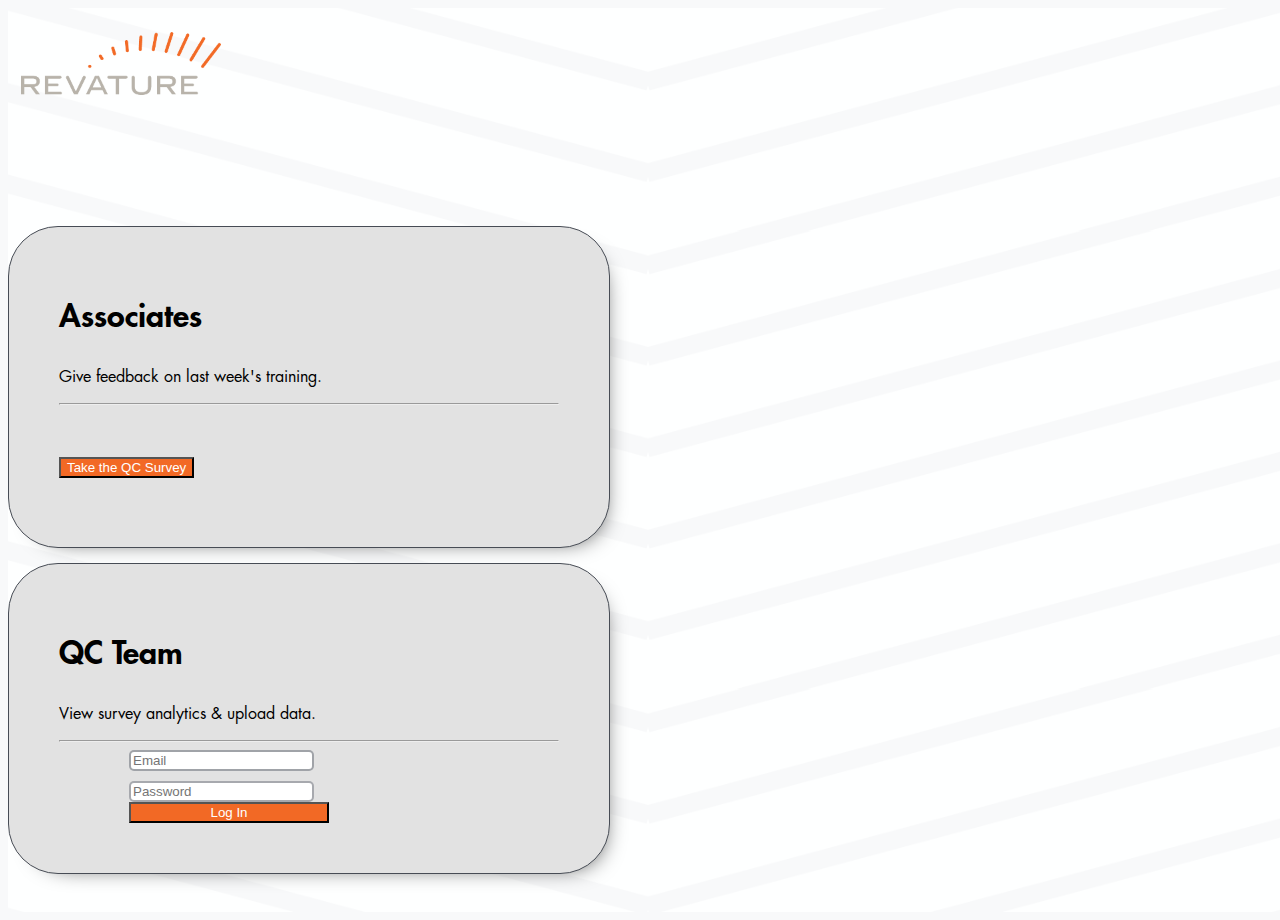
<file: src/main/resources/static/index.html>
<!DOCTYPE html>
<html lang="en">

<head>
    <meta charset="UTF-8">
    <meta http-equiv="X-UA-Compatible" content="IE=edge">
    <meta name="viewport" content="width=device-width, initial-scale=1.0">
    <title>Revature | QC Survey App</title>

    <!-- Bootstrap CDN -->
    <link href="https://cdn.jsdelivr.net/npm/bootstrap@5.0.0-beta1/dist/css/bootstrap.min.css" rel="stylesheet"
        integrity="sha384-giJF6kkoqNQ00vy+HMDP7azOuL0xtbfIcaT9wjKHr8RbDVddVHyTfAAsrekwKmP1" crossorigin="anonymous">

    <!-- Bootstrap JS -->
    <script src="https://cdn.jsdelivr.net/npm/bootstrap@5.0.0-beta1/dist/js/bootstrap.bundle.min.js"
        integrity="sha384-ygbV9kiqUc6oa4msXn9868pTtWMgiQaeYH7/t7LECLbyPA2x65Kgf80OJFdroafW"
        crossorigin="anonymous"></script>

    <!-- Custom Styling -->
    <link href="style.css" rel="stylesheet">

    <link rel="icon" type="image/png" href="img/revatureprofavicon.png">
</head>

<body class="body-bg">

    <!-- Navigation -->
    <nav class="navbar navbar-expand-md navbar-light bg-dark sticky-top py-0">
        <div class="container-fluid">
            <a class="navbar-brand"> <img src="img/rev-logo-alt.png" width="200px"></a>
        </div>
    </nav>

    <div class="d-flex h-90 align-items-center" style="margin-top:8%;">
        <div class="container">
            <div class="row text-center justify-content-center">

                <!-- Associates Panel/Survey Link -->
                <div class="col-md-8 col-xl-6 col-sm-12 col-xs-12 bubble" style="width: 500px;">
                    <h1 class="display-4" style="padding-bottom:10px;">Associates</h1>
                    <p class="lead">Give feedback on last week's training.</p>
                    <hr class="my-4">
                    <br>
                    <button class="btn btn-lg btn-custom" id="surveyButton" onclick="window.location.href='survey.html'"
                        style="height:auto; margin-top:25px;">Take the QC Survey</button>
                    <br>
                    <br>
                </div>

                <!-- QC Panel/Login -->
                <div class="col-md-8 col-xl-6 offset-xl-1 col-sm-12 col-xs-12 bubble" style="width: 500px;">
                    <h1 class="display-4" style="padding-bottom:10px;">QC Team</h1>
                    <p class="lead">View survey analytics & upload data.</p>
                    <hr class="my-4">
                    <div class="text-center">
                        <form class="form" style="margin:auto; max-width: 360px;">
                            <input
                                style="margin-bottom:10px; border-radius:5px; border-color:#474c5583; border-style:solid;"
                                type="text" id="email" class="form-control" placeholder="Email" required>
                            <input type="password"
                                style="border-radius:5px; border-color:#474c557a; border-style:solid;" id="password"
                                class="form-control" placeholder="Password" required>
                            <br>
                            <button class="btn btn-lg btn-custom" id="loginButton" style="width: 200px; height:auto;"
                                onclick="login()" type="button">Log In</button>
                        </form>
                    </div>


                </div>

            </div>
        </div>
    </div><br><br>


</body>

<script>
    function login() {

        let inputEmail = document.getElementById('email').value;
        let inputPassword = document.getElementById('password').value;
        console.log(JSON.stringify(inputPassword));

        let inputUser = {
            id: 0,
            email: inputEmail,
            password: inputPassword
        }

        var date = new Date();

        // document.cookie = "username=" + email;
        // document.cookie = "admin=true";
        // document.cookie = "SameSite=lax";


        // window.location.href = "analysis.html";

        let xhttp = new XMLHttpRequest();

        xhttp.onreadystatechange = function () {
            console.log(this.status);
            if (this.readyState == 4 && this.status == 200) {
                console.log(this.responseText);
                if(this.responseText != ""){
                    let user = JSON.parse(this.responseText);
                    document.cookie = "username=" + user.email + "; path=/; expires=" + (date.getTime() + 86400000) + "; SameSite=lax";
                    document.cookie = "admin=" + user.admin;
                    window.location.assign("analysis.html");
                }else{
                    window.location.reload;
                }

                // } else {
                //     window.alert("An account with that information could not be found.\nPlease try again or contact an administrator for access.");
            }
            // if(this.readyState == 4){
            //     console.log("4");
            //     console.log(this.status);
            // }
            // if (this.readyState == 3) {
            //     console.log("3");
            // }
            // if (this.readyState == 2) {
            //     console.log("2");
            // }
            // if (this.readyState == 1) {
            //     console.log("1");
            // }
        }

        let inputUserJSON = JSON.stringify(inputUser);
        console.log(inputUserJSON);

        xhttp.open("POST", "http://ec2-54-173-212-237.compute-1.amazonaws.com:8080/AutoSurvey/getUserByEmail", true);
        xhttp.setRequestHeader('Content-Type', 'application/json')
        // xhttp.setRequestHeader("Accept", "*/*");
        // xhttp.setRequestHeader("Access-Control-Allow-Origin", `${window.location.origin}`);
        xhttp.send(inputUserJSON);
        // xhttp.send(inputUserJSON);
    }

</script>

</html>
</file>
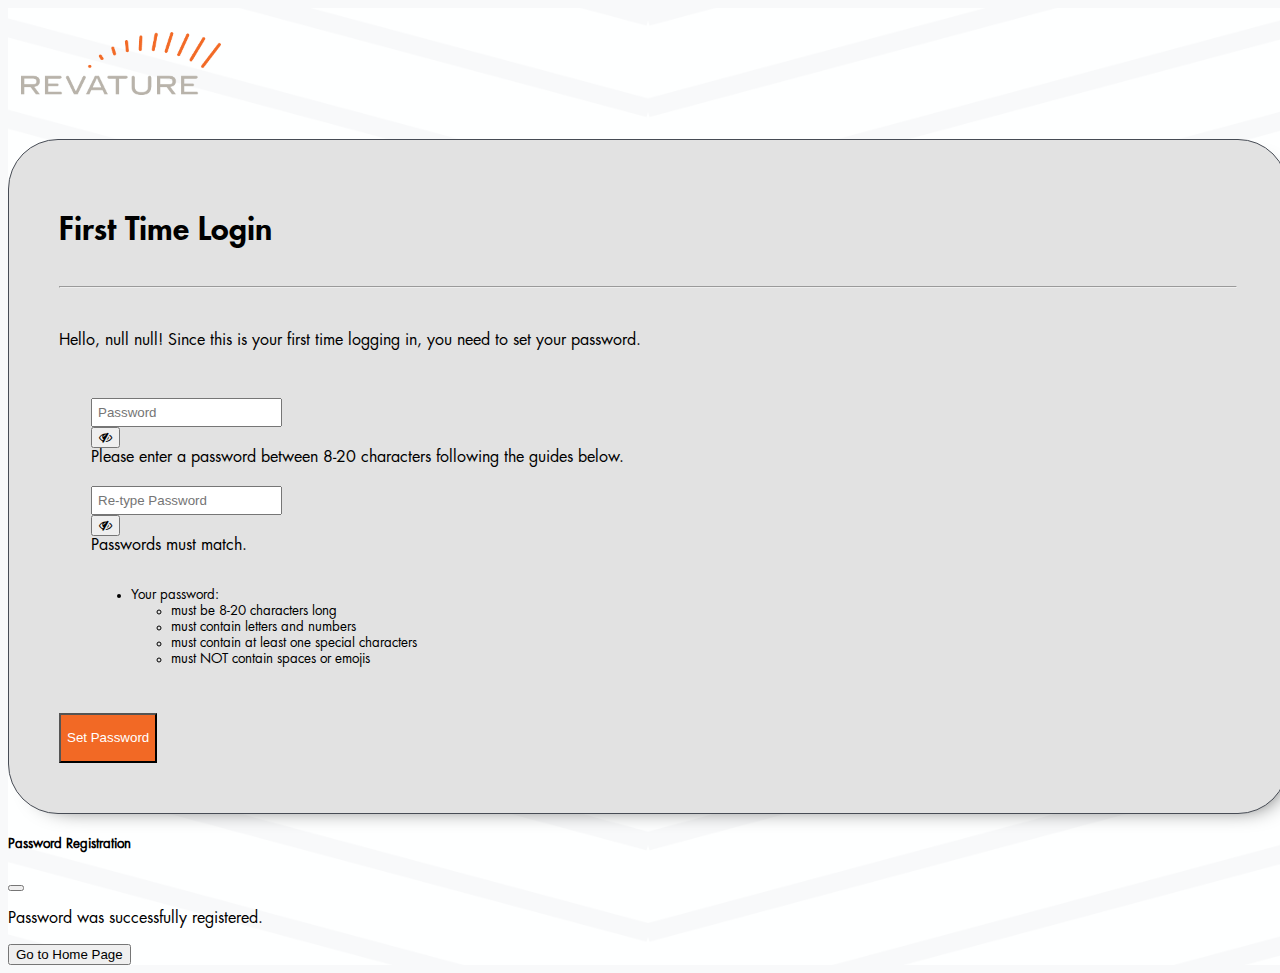
<file: src/main/resources/static/firstLogIn.html>
<!DOCTYPE html>
<html lang="en">

<head>
    <meta charset="UTF-8">
    <meta http-equiv="X-UA-Compatible" content="IE=edge">
    <meta name="viewport" content="width=device-width, initial-scale=1.0">
    <title>Revature | QC Survey App</title>

    <!-- Bootstrap CDN -->
    <link href="https://cdn.jsdelivr.net/npm/bootstrap@5.0.0-beta1/dist/css/bootstrap.min.css" rel="stylesheet"
        integrity="sha384-giJF6kkoqNQ00vy+HMDP7azOuL0xtbfIcaT9wjKHr8RbDVddVHyTfAAsrekwKmP1" crossorigin="anonymous">

    <!-- Bootstrap JS -->
    <script src="https://cdn.jsdelivr.net/npm/bootstrap@5.0.0-beta1/dist/js/bootstrap.bundle.min.js"
        integrity="sha384-ygbV9kiqUc6oa4msXn9868pTtWMgiQaeYH7/t7LECLbyPA2x65Kgf80OJFdroafW"
        crossorigin="anonymous"></script>

    <!-- Font Awesome CDN -->
    <link rel="stylesheet" href="https://stackpath.bootstrapcdn.com/font-awesome/4.7.0/css/font-awesome.min.css"
        integrity="sha384-wvfXpqpZZVQGK6TAh5PVlGOfQNHSoD2xbE+QkPxCAFlNEevoEH3Sl0sibVcOQVnN" crossorigin="anonymous">
    <!-- Custom Styling -->
    <link href="style.css" rel="stylesheet">

    <link rel="icon" type="image/png" href="img/revatureprofavicon.png">
</head>

<body class="body-bg" onload="welcome()">

    <!-- Navigation -->
    <nav class="navbar navbar-expand-md navbar-light bg-dark sticky-top py-0">
        <div class="container-fluid">
            <a class="navbar-brand"> <img src="img/rev-logo-alt.png" width="200px"></a>
        </div>
    </nav>

    <!-- First Time Logging In - Set Password Notice -->
    <div class="container">
        <div class="container-fluid bubble">
            <div class="d-flex justify-content-center">
                <h1 style="margin-bottom: 10px;">First Time Login</h1>
            </div>
            <br>
            <hr><br>
            <div class="d-flex justify-content-center">
                <p id=welcomeMessage></p>
            </div>
            <div class="row justify-content-center padding">
                <div class="col-12 col-xs-12 col-sm-12 col-md-8 col-lg-4 col-xl-4 align-self-center padding">
                    <form class="needs-validation" novalidate>
                        <div class="input-group">
                            <input id="newPasswordInput" type="password" class="form-control pwd" style="padding:5px"
                                placeholder="Password" minlength="8" maxlength="20"
                                pattern="(?!.* )(?=.*\d)(?=.*[a-z])(?=.*[A-Z])(?=.*?[#?!@$%^&*-]).{8,20}" required>
                            <div class="input-group-btn">
                                <button class="btn btn-default" type="button" id="eye1">
                                    <i class="fa fa-eye-slash"></i>
                                </button>
                            </div>
                            <div class='invalid-feedback'>Please enter a password between 8-20 characters following the
                                guides below.</div>
                        </div>

                        <br />
                        <div class="input-group">
                            <input id="checkPasswordInput" type="password" class="form-control pwd" style="padding:5px"
                                placeholder="Re-type Password" area-described-by="passHelp" minlength="8" maxlength="20"
                                pattern="(?!.* )(?=.*\d)(?=.*[a-z])(?=.*[A-Z])(?=.*?[#?!@$%^&*-]).{8,20}"
                                data-toggle="password" required>
                            <div class="input-group-btn">
                                <button class="btn btn-default" type="button" id="eye2">
                                    <i class="fa fa-eye-slash"></i>
                                </button>
                            </div>
                            <div class='invalid-feedback'>Passwords must match.</div>
                        </div>

                        <br />
                        <small id="passHelp" class="form-text text-muted">
                            <ul>
                                <li>Your password:</li>
                                <ul>
                                    <li>must be 8-20 characters long</li>
                                    <li>must contain letters and numbers</li>
                                    <li>must contain at least one special characters</li>
                                    <li>must NOT contain spaces or emojis</li>

                                </ul>

                            </ul>
                        </small>

                    </form>
                </div>
            </div>
            <div class="row justify-content-center">
                <div class="col-12 col-xs-12 col-sm-12 col-md-8 col-lg-4 col-xl-4 align-self-center">
                    <button id="setPasswordButton" class="btn btn-custom form-control" type="submit"
                        data-bs-toggle="modal" data-bs-target="#passwordModal" onclick="inputValidate()">Set
                        Password</button>
                </div>
            </div>
        </div>
    </div>

    <!-- Modal for successful password registration -->

    <div class="modal fade" id="passwordModal" tabindex="-1" aria-labelledby="passwordModalLabel" aria-hidden="true">
        <div class="modal-dialog">
            <div class="modal-content">
                <div class="modal-header">
                    <h5 class="modal-title" id="passwordModalLabel">Password Registration</h5>
                    <button type="button" class="btn-close" data-bs-dismiss="modal" aria-label="Close"></button>
                </div>
                <div class="modal-body">
                    <p class="modal-body" id="passwordModalBody">Password was successfully registered.</p>
                </div>
                <div class="modal-footer justify-content-center">
                    <button type="button" class="btn btn-secondary" onclick="window.location.assign('index.html')"
                        aria-label="Go to Home Page">Go to Home Page</button>
                </div>
            </div>
        </div>
    </div>



</body>

<script>

    // Event listeners for toggling password

    let eye1 = document.getElementById("eye1");
    eye1.addEventListener("click", togglePasswordNew);

    let eye2 = document.getElementById("eye2");
    eye2.addEventListener("click", togglePasswordCheck)

    var queryString = window.location.search;
    var urlParams = new URLSearchParams(queryString);

    function togglePasswordNew() {
        // get input field
        let type = document.getElementById('newPasswordInput');
        // if the type of input is password, change to text and vice versa
        if (type.getAttribute('type') == 'password') {
            console.log("changing input type");
            type.setAttribute('type', 'text');
            eye1.children[0].classList.replace('fa-eye-slash', 'fa-eye')
        }
        else if (type.getAttribute('type') == 'text') {
            console.log("changing input type");
            type.setAttribute('type', 'password');
            eye1.children[0].classList.replace('fa-eye', 'fa-eye-slash');
        }
    }

    function togglePasswordCheck() {
        // get input field
        let type = document.getElementById('checkPasswordInput');
        // if the type of input is password, change to text and vice versa
        if (type.getAttribute('type') == 'password') {
            console.log("changing input type");
            type.setAttribute('type', 'text');
            eye2.children[0].classList.replace('fa-eye-slash', 'fa-eye');
        }
        else if (type.getAttribute('type') == 'text') {
            console.log("changing input type");
            type.setAttribute('type', 'password');
            eye2.children[0].classList.replace('fa-eye', 'fa-eye-slash');
        }
    }


    // Example starter JavaScript for disabling form submissions if there are invalid fields
    function inputValidate() {

        // Fetch all the forms we want to apply custom Bootstrap validation styles to
        var forms = document.querySelectorAll('.needs-validation')
        console.log(forms);

        // Loop over them and prevent submission if invalid
        Array.prototype.slice.call(forms).forEach(function (form) {
            console.log(form);
            if (!form.checkValidity()) {
                event.preventDefault();
                event.stopPropagation();
            }
            else if (form.checkValidity()) {
                setPassword();
            }
            form.classList.add('was-validated')
        }, false);
    }

    // Function to populate the welcome message
    function welcome() {
        let welcomeMessage = document.getElementById("welcomeMessage");
        welcomeMessage.innerHTML = "Hello, " + urlParams.get("firstName") + " " + urlParams.get("lastName") + "! Since this is your first time logging in, you need to set your password."
    }

    // Function to run when user presses 'Set Password' button

    function setPassword() {
        let user = {};
        let url = window.location.href;
        console.log("URL: " + url);
        let queryParams = new URLSearchParams((url.split("?")[1]));
        console.log("queryParams: " + queryParams);
        for (let query of queryParams) {
            console.log(query);
            user[query[0]] = query[1];
        }


        //collecting user inputs
        let password = document.getElementById('newPasswordInput').value;

        let passwordCheck = document.getElementById('checkPasswordInput').value;

        console.log(password + "\n" + passwordCheck);

        // check to make sure passwords match
        if (password == passwordCheck) {
            user.password = password;
            console.log(user);
            // create object of password (and email?) -  how will we know who the user is?

            console.log(JSON.stringify(user));

            // restful enpoint tbc
            let endpointURL = "http://ec2-54-173-212-237.compute-1.amazonaws.com:8080/AutoSurvey/users";
            // send AJAX call to pback end to create a new user 

            let xhttp = new XMLHttpRequest();

            xhttp.open("POST", endpointURL, true);

            xhttp.setRequestHeader('Content-Type', 'application/json');

            xhttp.send(JSON.stringify(user));

            xhttp.onreadystatechange = function () {
                if (this.readyState == 4 && this.status == 200) {
                    console.log(this.responseText);

                    // Alert that they've been registered

                    // Send them to the index/login page
                    // above two things happen in the modal
                }
            }
        }



    }



</script>

</html>
</file>
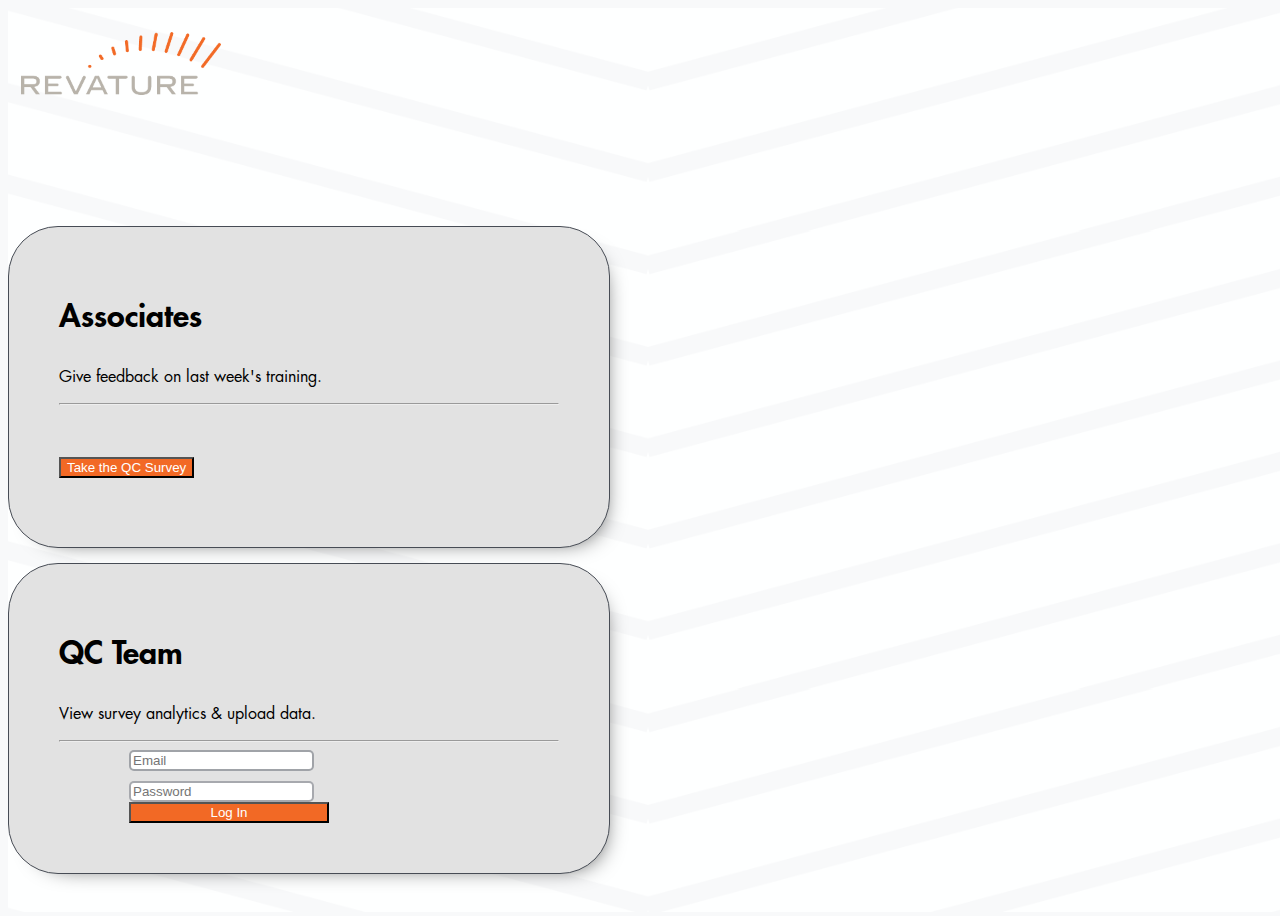
<file: src/main/resources/static/redirect.html>
<!DOCTYPE html>
<html lang="en">

<head>
    <meta charset="UTF-8">
    <meta http-equiv="X-UA-Compatible" content="IE=edge">
    <meta name="viewport" content="width=device-width, initial-scale=1.0">
    <title>Revature | QC App</title>

    <!-- Bootstrap CDN -->
    <link href="https://cdn.jsdelivr.net/npm/bootstrap@5.0.0-beta1/dist/css/bootstrap.min.css" rel="stylesheet"
        integrity="sha384-giJF6kkoqNQ00vy+HMDP7azOuL0xtbfIcaT9wjKHr8RbDVddVHyTfAAsrekwKmP1" crossorigin="anonymous">

    <!-- Bootstrap JS -->
    <script src="https://cdn.jsdelivr.net/npm/bootstrap@5.0.0-beta1/dist/js/bootstrap.bundle.min.js"
        integrity="sha384-ygbV9kiqUc6oa4msXn9868pTtWMgiQaeYH7/t7LECLbyPA2x65Kgf80OJFdroafW"
        crossorigin="anonymous"></script>

    <!-- Custom Styling -->
    <link href="style.css" rel="stylesheet">

    <link rel="icon" type="image/png" href="img/revatureprofavicon.png">
</head>

<body class="body-bg" onload="message()">
    <!-- Navigation -->
    <nav class="navbar navbar-expand-md navbar-light bg-dark sticky-top py-0">
        <div class="container-fluid">
            <a class="navbar-brand"> <img src="img/rev-logo-alt.png" width="200px"></a>
        </div>
    </nav>
</body>

<script>
    function message() {
        window.alert("You must be logged in to view that page! \nYou are being redirected.")
        window.location.href = "index.html"
    }
</script>

</html>
</file>
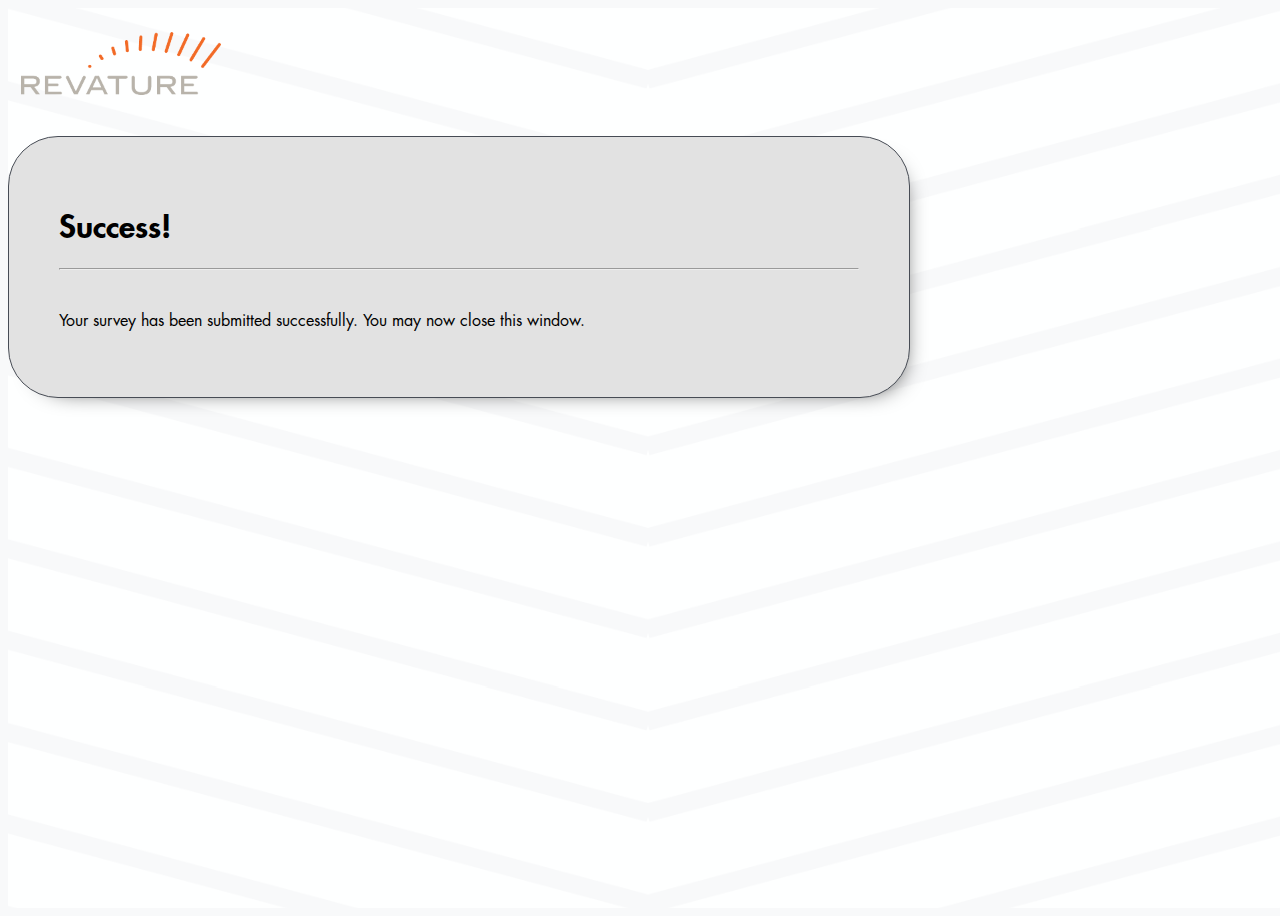
<file: src/main/resources/static/success.html>
<!DOCTYPE html>
<html lang="en">

<head>
    <meta charset="UTF-8">
    <meta http-equiv="X-UA-Compatible" content="IE=edge">
    <meta name="viewport" content="width=device-width, initial-scale=1.0">
    <title>Revature | QC Survey</title>

    <!-- Bootstrap CDN -->
    <link href="https://cdn.jsdelivr.net/npm/bootstrap@5.0.0-beta1/dist/css/bootstrap.min.css" rel="stylesheet"
        integrity="sha384-giJF6kkoqNQ00vy+HMDP7azOuL0xtbfIcaT9wjKHr8RbDVddVHyTfAAsrekwKmP1" crossorigin="anonymous">

    <!-- Bootstrap JS -->
    <script src="https://cdn.jsdelivr.net/npm/bootstrap@5.0.0-beta1/dist/js/bootstrap.bundle.min.js"
        integrity="sha384-ygbV9kiqUc6oa4msXn9868pTtWMgiQaeYH7/t7LECLbyPA2x65Kgf80OJFdroafW"
        crossorigin="anonymous"></script>

    <!-- Custom Styling -->
    <link href="style.css" rel="stylesheet">

    <link rel="icon" type="image/png" href="img/revatureprofavicon.png">

</head>

<body class="body-bg">

    <!-- Navigation -->
    <nav class="navbar navbar-expand-md navbar-dark bg-dark sticky-top py-0">
        <div class="container-fluid">
            <a class="navbar-brand"> <img src="img/rev-logo-alt.png" width="200px"></a>
        </div>
    </nav>

    <div class="container bubble" style="margin-top: 1%; width:800px;">
        <div class="d-flex justify-content-center">
            <h1>Success!</h1>
        </div>

        <hr><br>

        <div class="d-flex justify-content-center">
            <p style="margin-top: 15px;">Your survey has been submitted successfully. You may now close this window.</p>
        </div>
    </div>
</body>

</html>
</file>
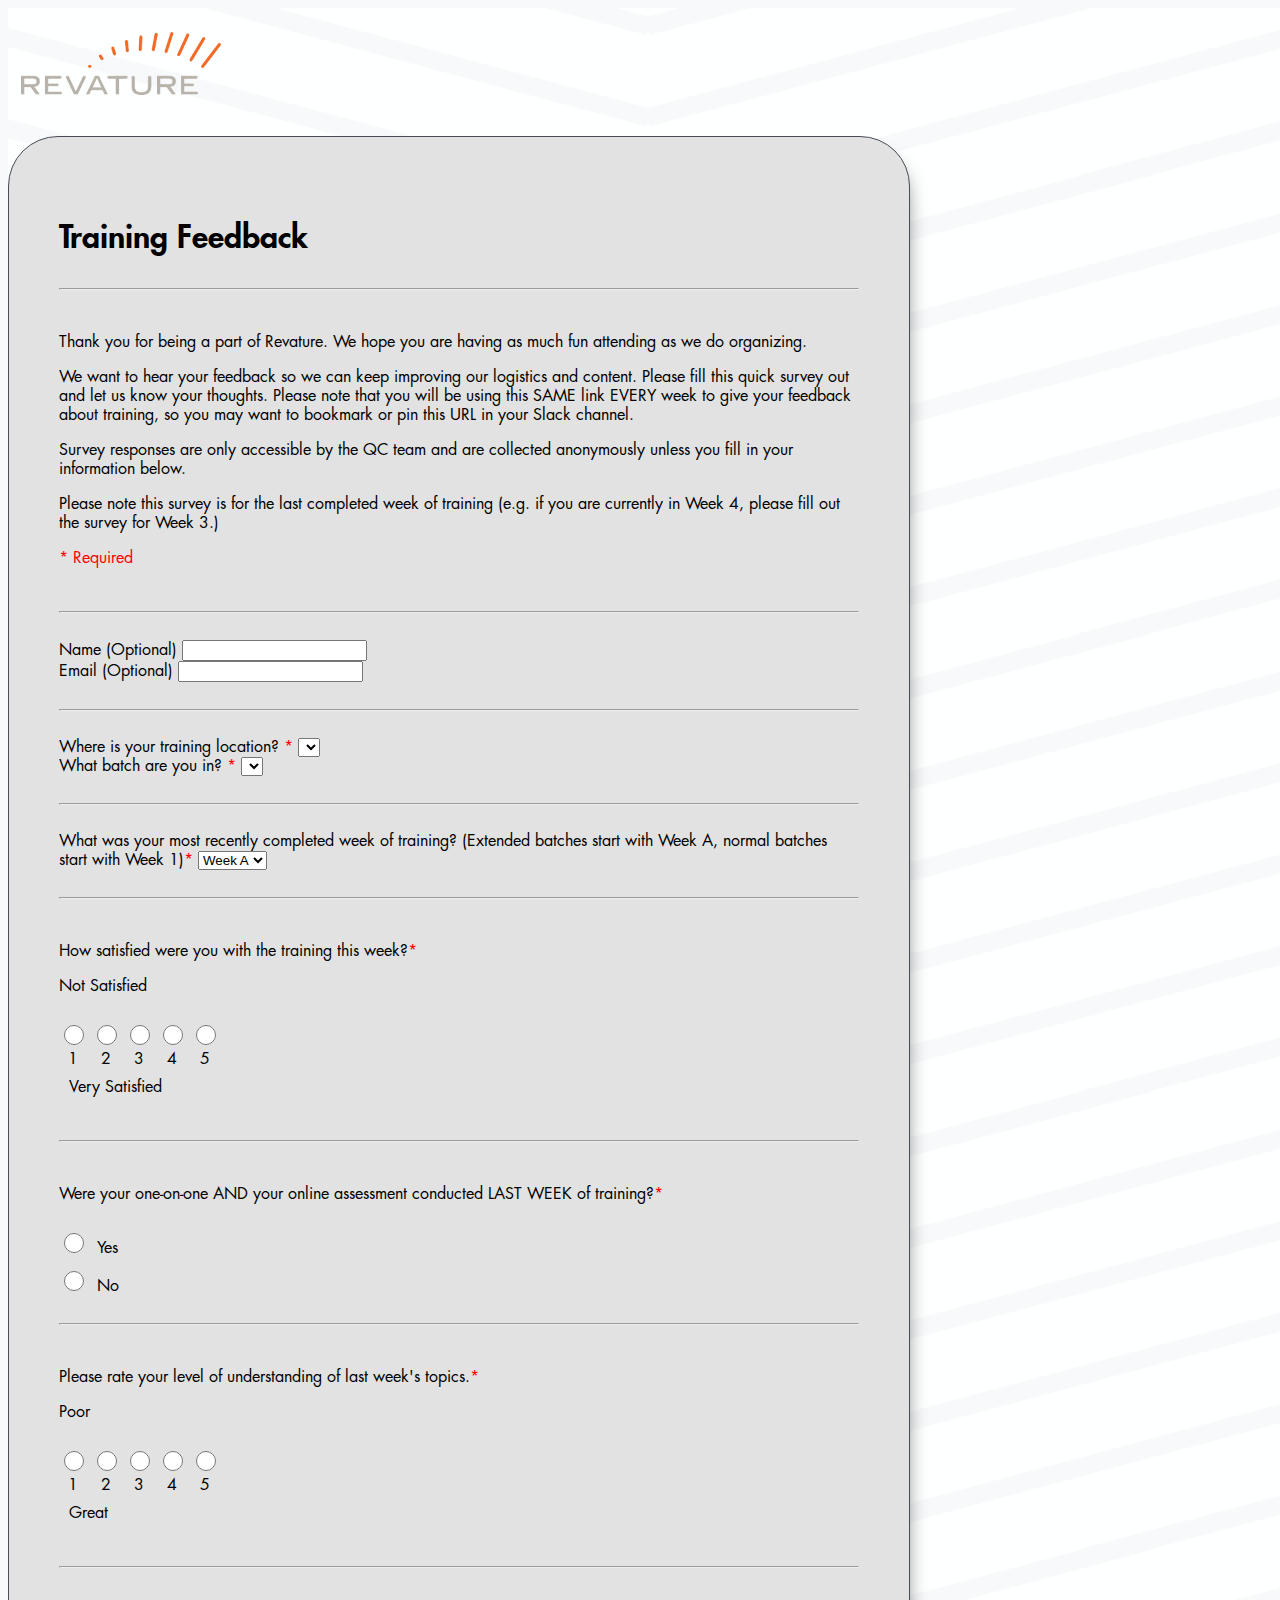
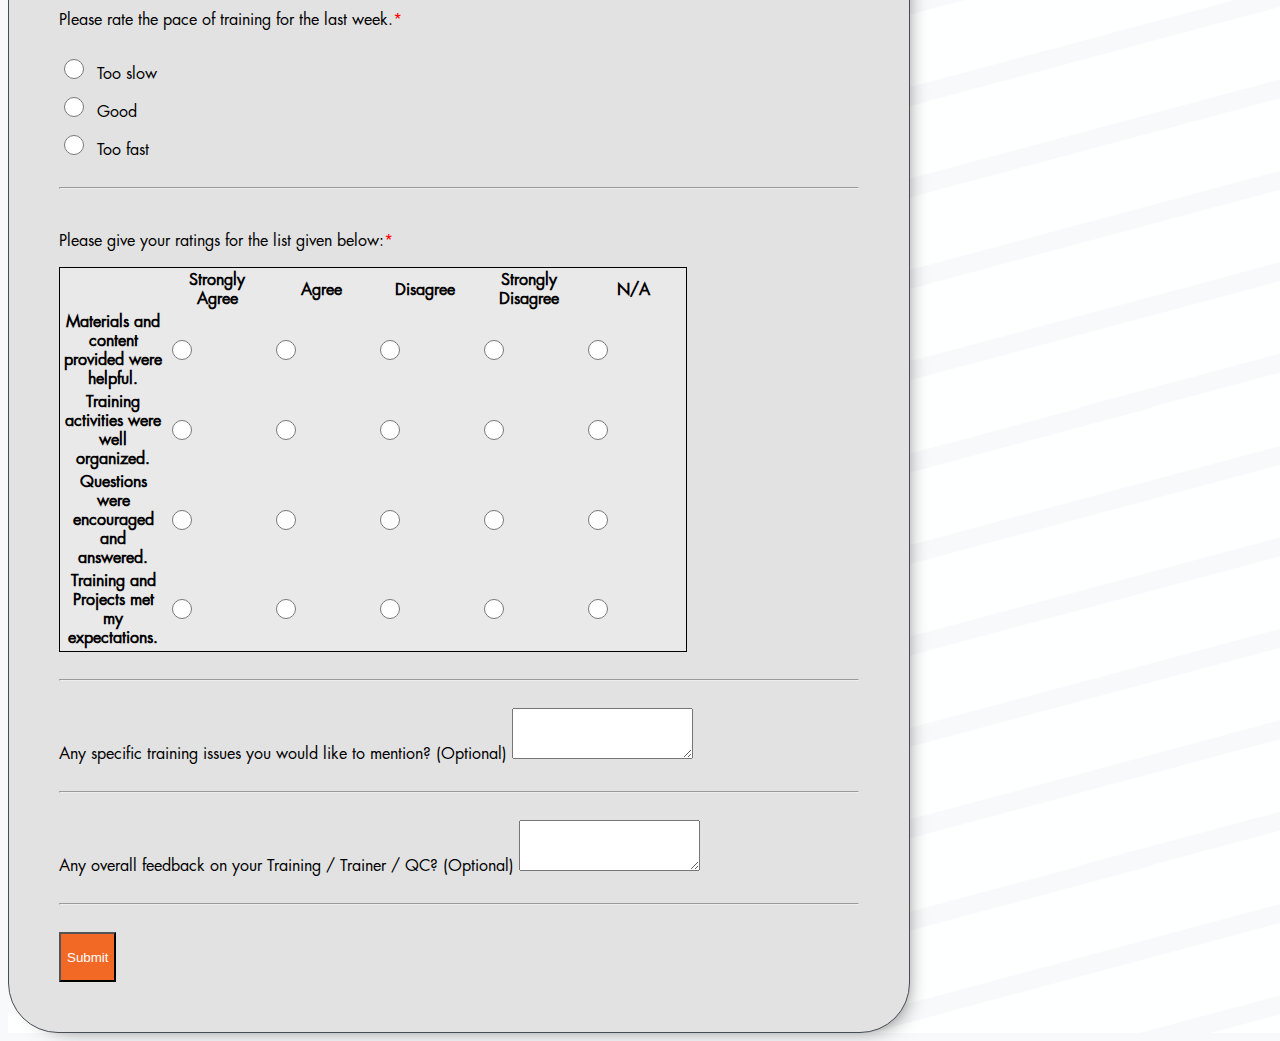
<file: src/main/resources/static/survey.html>
<!DOCTYPE html>
<html lang="en">

<head>
  <meta charset="UTF-8">
  <meta http-equiv="X-UA-Compatible" content="IE=edge">
  <meta name="viewport" content="width=device-width, initial-scale=1.0">
  <title>Revature | QC Survey</title>

  <!-- Bootstrap CDN -->
  <link href="https://cdn.jsdelivr.net/npm/bootstrap@5.0.0-beta1/dist/css/bootstrap.min.css" rel="stylesheet"
    integrity="sha384-giJF6kkoqNQ00vy+HMDP7azOuL0xtbfIcaT9wjKHr8RbDVddVHyTfAAsrekwKmP1" crossorigin="anonymous">

  <!-- Bootstrap JS -->
  <script src="https://cdn.jsdelivr.net/npm/bootstrap@5.0.0-beta1/dist/js/bootstrap.bundle.min.js"
    integrity="sha384-ygbV9kiqUc6oa4msXn9868pTtWMgiQaeYH7/t7LECLbyPA2x65Kgf80OJFdroafW"
    crossorigin="anonymous"></script>

  <link rel="icon" type="image/png" href="img/revatureprofavicon.png">

  <!-- Custom Styling -->
  <link href="style.css" rel="stylesheet">

  <style>
    .form-check {
      padding-top: 10px;
    }

    .satisfactionQuestionGroup {
      display: inline-block;
      text-align: center;
    }

    .satisfactionQuestionGroup label {
      display: block;
    }

    .understandingQuestionGroup {
      display: inline-block;
      text-align: center;
    }

    .understandingQuestionGroup label {
      display: block;
    }

    input[type='radio'] {
      border-color: black;
      border-radius: 1px;
      border-style: solid;
    }
  </style>


</head>

<body class="body-bg" onload="populateLocations(), populateBatches()">
  <!-- Navigation -->
  <nav class="navbar navbar-expand-md navbar-dark bg-dark sticky-top py-0">
    <div class="container-fluid">
      <a class="navbar-brand"> <img src="img/rev-logo-alt.png" width="200px"></a>
    </div>
  </nav>

  <div class="container bubble" style="margin-top: 1%; width:800px;">

    <div class="d-flex justify-content-center">
      <h1 class="display-4" style="padding-bottom:10px; padding-top: 10px;">Training Feedback</h1>
    </div>
    <hr>
    <div class="container">

      <br>
      <p>Thank you for being a part of Revature. We hope you are having as much fun attending as we do organizing.</p>
      <p>We want to hear your feedback so we can keep improving our logistics and content. Please fill this quick survey
        out and let us know your thoughts. Please note that you will be using this SAME link EVERY week to give your
        feedback about training, so you may want to bookmark or pin this URL in your Slack channel.</p>
      <p>Survey responses are only accessible by the QC team and are collected anonymously unless you fill in your
        information below.</p>
      <p>Please note this survey is for the last completed week of training (e.g. if you are currently in Week 4, please
        fill out the survey for Week 3.)</p>
      <p style="color:red;">* Required</p>
    </div>

    <br>
    <hr><br>

    <form>

      <div id="emailQuestion">
        <div class="mb-3">
          <label for="name" class="form-label">Name (Optional)</label>
          <input type="text" class="form-control" id="name" style="max-width: 400px;">
        </div>
      </div>

      <!-- <br> <hr> <br> -->

      <div id="emailQuestion">
        <div class="mb-3">
          <label for="email" class="form-label">Email (Optional)</label>
          <input type="text" class="form-control" id="email" style="max-width: 400px;">
        </div>
      </div>

      <br>
      <hr> <br>

      <div id="locationQuestion">
        <div class="mb-3">
          <label for="location" class="form-label">Where is your training location? <span
              style="color: red">*</span></label>
          <select class="form-control" id="location" style="max-width: 400px;" required></select>
        </div>
      </div>

      <!-- <br> <hr> <br> -->

      <div id="batchQuestion">
        <div class="mb-3">
          <label for="batch" class="form-label">What batch are you in? <span style="color: red">*</span></label>
          <select class="form-control" id="batch" style="max-width: 400px;" required></select>
        </div>
      </div>

      <br>
      <hr> <br>

      <div id="weekQuestion">
        <label for="week" class="form-label">What was your most recently completed week of training? (Extended batches
          start with Week A, normal batches start with Week 1)<span style="color:red">*</span></label>
        <select class="form-control" id="week" style="max-width: 400px;" required>
          <option value="A">Week A</option>
          <option value="B">Week B</option>
          <option value="1">Week 1</option>
          <option value="2">Week 2</option>
          <option value="3">Week 3</option>
          <option value="4">Week 4</option>
          <option value="5">Week 5</option>
          <option value="6">Week 6</option>
          <option value="7">Week 7</option>
          <option value="8">Week 8</option>
          <option value="9">Week 9</option>
        </select>
      </div>

      <br>
      <hr> <br>

      <p>How satisfied were you with the training this week?<span style="color:red">*</span></p>
      <div class="d-flex justify-content-center" id="satisfactionQuestion">
        <p style="margin-top: 6px; margin-right: 10px;">Not Satisfied</p>
        <div class="satisfactionQuestionGroup form-check form-check-inline">
          <input type="radio" name="satisfaction" id="sat1" value="1">
          <label for="sat1">1</label>
        </div>
        <div class="satisfactionQuestionGroup form-check form-check-inline">
          <input type="radio" name="satisfaction" id="sat2" value="2">
          <label for="sat2">2</label>
        </div>
        <div class="satisfactionQuestionGroup form-check form-check-inline">
          <input type="radio" name="satisfaction" id="sat3" value="3">
          <label for="sat3">3</label>
        </div>
        <div class="satisfactionQuestionGroup form-check form-check-inline">
          <input type="radio" name="satisfaction" id="sat4" value="4">
          <label for="sat4">4</label>
        </div>
        <div class="satisfactionQuestionGroup form-check form-check-inline">
          <input type="radio" name="satisfaction" id="sat5" value="5">
          <label for="sat5">5</label>
        </div>
        <p style="margin-top: 9px; margin-left: 10px;">Very Satisfied</p>
      </div>

      <br>
      <hr> <br>

      <p>Were your one-on-one AND your online assessment conducted LAST WEEK of training?<span
          style="color:red">*</span></p>
      <div id="one-on-one-last-week">
        <div class="form-check">
          <input type="radio" name="one-on-one" id="one-on-one-yes" value="Yes">
          <label class="form-check-label" for="one-on-one-yes" style="padding-left: 5px;"> Yes</label>
        </div>
        <div class="form-check">
          <input type="radio" name="one-on-one" id="one-on-one-no" value="No">
          <label class="form-check-label" for="one-on-one-no" style="padding-left: 5px;"> No</label>
        </div>
      </div>

      <br>
      <hr><br>

      <p>Please rate your level of understanding of last week's topics.<span style="color:red">*</span></p>
      <div class="d-flex justify-content-center" id="understandingQuestion">
        <p style="margin-top: 9px; margin-right: 10px;">Poor</p>
        <div class="understandingQuestionGroup form-check form-check-inline">
          <input type="radio" name="understanding" id="understanding1" value="1">
          <label for="understanding1">1</label>
        </div>
        <div class="understandingQuestionGroup form-check form-check-inline">
          <input type="radio" name="understanding" id="understanding2" value="2">
          <label for="understanding2">2</label>
        </div>
        <div class="understandingQuestionGroup form-check form-check-inline">
          <input type="radio" name="understanding" id="understanding3" value="3">
          <label for="understanding3">3</label>
        </div>
        <div class="understandingQuestionGroup form-check form-check-inline">
          <input type="radio" name="understanding" id="understanding4" value="4">
          <label for="understanding4">4</label>
        </div>
        <div class="understandingQuestionGroup form-check form-check-inline">
          <input type="radio" name="understanding" id="understanding5" value="5">
          <label for="understanding5">5</label>
        </div>
        <p style="margin-top: 9px; margin-left: 10px;">Great</p>
      </div>

      <br>
      <hr><br>

      <p>Please rate the pace of training for the last week.<span style="color:red">*</span></p>
      <div id="paceQuestion">
        <div class="form-check">
          <input type="radio" name="pace" id="paceTooSlow" value="Too slow">
          <label class="form-check-label" for="paceTooSlow" value="Too slow" style="padding-left: 5px;">Too slow</label>
        </div>
        <div class="form-check">
          <input type="radio" name="pace" id="paceGood" value="Good">
          <label class="form-check-label" for="paceGood" value="Good" style="padding-left: 5px;">Good</label>
        </div>
        <div class="form-check">
          <input type="radio" name="pace" id="paceTooFast" value="Too fast">
          <label class="form-check-label" for="paceTooFast" value="Too fast" style="padding-left: 5px;">Too fast</label>
        </div>
      </div>

      <br>
      <hr><br>

      <p>Please give your ratings for the list given below:<span style="color:red;">*</span></p>
      <table style="border-style: solid; border-color: black; border-width: 1px; background-color: rgb(233, 233, 233);"
        class="table align-middle text-center">
        <thead style="font-family: Futura-Std-Book;">
          <tr>
            <th scope="col" style="width: 100px;"></th>
            <th scope="col" style="width: 100px;">Strongly Agree</th>
            <th scope="col" style="width: 100px;">Agree</th>
            <th scope="col" style="width: 100px;">Disagree</th>
            <th scope="col" style="width: 100px;">Strongly Disagree</th>
            <th scope="col" style="width: 100px;">N/A</th>
          </tr>
        </thead>
        <tbody style="border-style: solid; border-color: black; border-radius:1px;">
          <tr>
            <th scope="row">Materials and content provided were helpful.</th>
            <td>
              <input type="radio" name="helpfulMaterials" id="helpfulMaterials1" value="Strongly agree">
            </td>
            <td>
              <input type="radio" name="helpfulMaterials" id="helpfulMaterials2" value="Agree">
            </td>
            <td>
              <input type="radio" name="helpfulMaterials" id="helpfulMaterials3" value="Disagree">
            </td>
            <td>
              <input type="radio" name="helpfulMaterials" id="helpfulMaterials4" value="Strongly Disagree">
            </td>
            <td>
              <input type="radio" name="helpfulMaterials" id="helpfulMaterials5" value="N/A">
            </td>
          </tr>
          <tr>
            <th scope="row">Training activities were well organized.</th>
            <td>
              <input type="radio" name="wellOrganized" id="wellOrganized1" value="Strongly agree">
            </td>
            <td>
              <input type="radio" name="wellOrganized" id="wellOrganized2" value="Agree">
            </td>
            <td>
              <input type="radio" name="wellOrganized" id="wellOrganized3" value="Disagree">
            </td>
            <td>
              <input type="radio" name="wellOrganized" id="wellOrganized4" value="Strongly Disagree">
            </td>
            <td>
              <input type="radio" name="wellOrganized" id="wellOrganized5" value="N/A">
            </td>
          </tr>
          <tr>
            <th scope="row">Questions were encouraged and answered.</th>
            <td>
              <input type="radio" name="questionsEncouraged" id="questionsEncouraged1" value="Strongly agree">
            </td>
            <td>
              <input type="radio" name="questionsEncouraged" id="questionsEncouraged2" value="Agree">
            </td>
            <td>
              <input type="radio" name="questionsEncouraged" id="questionsEncouraged3" value="Disagree">
            </td>
            <td>
              <input type="radio" name="questionsEncouraged" id="questionsEncouraged4" value="Strongly Disagree">
            </td>
            <td>
              <input type="radio" name="questionsEncouraged" id="questionsEncouraged5" value="N/A">
            </td>
          </tr>
          <tr>
            <th scope="row">Training and Projects met my expectations.</th>
            <td>
              <input type="radio" name="metExpectations" id="metExpectations1" value="Strongly agree">
            </td>
            <td>
              <input type="radio" name="metExpectations" id="metExpectations2" value="Agree">
            </td>
            <td>
              <input type="radio" name="metExpectations" id="metExpectations3" value="Disagree">
            </td>
            <td>
              <input type="radio" name="metExpectations" id="metExpectations4" value="Strongly Disagree">
            </td>
            <td>
              <input type="radio" name="metExpectations" id="metExpectations5" value="N/A">
            </td>
          </tr>
        </tbody>
      </table>

      <br>
      <hr><br>

      <div id="issuesQuestion">
        <div class="mb-3">
          <label for="issues" class="form-label">Any specific training issues you would like to mention?
            (Optional)</label>
          <textarea class="form-control" id="issues" rows="3"></textarea>
        </div>
      </div>

      <br>
      <hr><br>

      <div id="feedbackQuestion">
        <div class="mb-3">
          <label for="feedback" class="form-label">Any overall feedback on your Training / Trainer / QC?
            (Optional)</label>
          <textarea class="form-control" id="feedback" rows="3"></textarea>
        </div>
      </div>

      <br>
      <hr><br>

      <button id="submitSurvey" type="button" class="btn btn-lg btn-custom"
        onclick="submitSurveyToServer()">Submit</button>

    </form>
  </div>



</body>

<script>

  function populateBatches() {
    let xhttp = new XMLHttpRequest();
    var batchSelect = document.getElementById("batch");
    xhttp.onreadystatechange = function () {
      if (this.readyState == 4 && this.status == 200) {
        var batches = JSON.parse(this.responseText);
        console.log(batches);
        for (i = 0; i < batches.length; i++) {
          let batch = batches[i];
          let employeeAssignments = batch.employeeAssignments;
          let empArray = employeeAssignments[0];
          let employeeObject = empArray.employee;
          var option = document.createElement("option");
          option.value = batch.name;
          // option.text = batch.skill + " - " + employeeObject.firstName + " " + employeeObject.lastName;
          // above doesn't really work with the mock data, but it's this format: "Java w/ETL - Ryan Schlientz"
          option.text = batch.name;
          batchSelect.add(option);
        }
      }
    }

    xhttp.open("GET", "https://caliber2-mock.revaturelabs.com:443/mock/training/batch/current", true);
    xhttp.setRequestHeader("Content-Type", "application/json")
    xhttp.setRequestHeader("Accept", "*/*");
    xhttp.setRequestHeader("Access-Control-Allow-Origin", `${window.location.origin}`);
    xhttp.send();
  }

  function populateLocations() {
    let xhttp = new XMLHttpRequest();
    var locationSelect = document.getElementById("location");

    xhttp.onreadystatechange = function () {
      if (this.readyState == 4 && this.status == 200) {
        var locations = JSON.parse(this.responseText);
        console.log(locations);
        for (i = 0; i < locations.length; i++) {
          let location = locations[i];
          let option = document.createElement("option");
          option.value = location;
          option.text = location;
          locationSelect.add(option);
        }
      }
    }

    xhttp.open("GET", "https://caliber2-mock.revaturelabs.com:443/mock/training/batch/locations", true);
    xhttp.setRequestHeader("Content-Type", "application/json")
    xhttp.setRequestHeader("Accept", "*/*");
    xhttp.setRequestHeader("Access-Control-Allow-Origin", `${window.location.origin}`);
    xhttp.send();
  }

</script>

<script src="survey.js"></script>

</html>
</file>
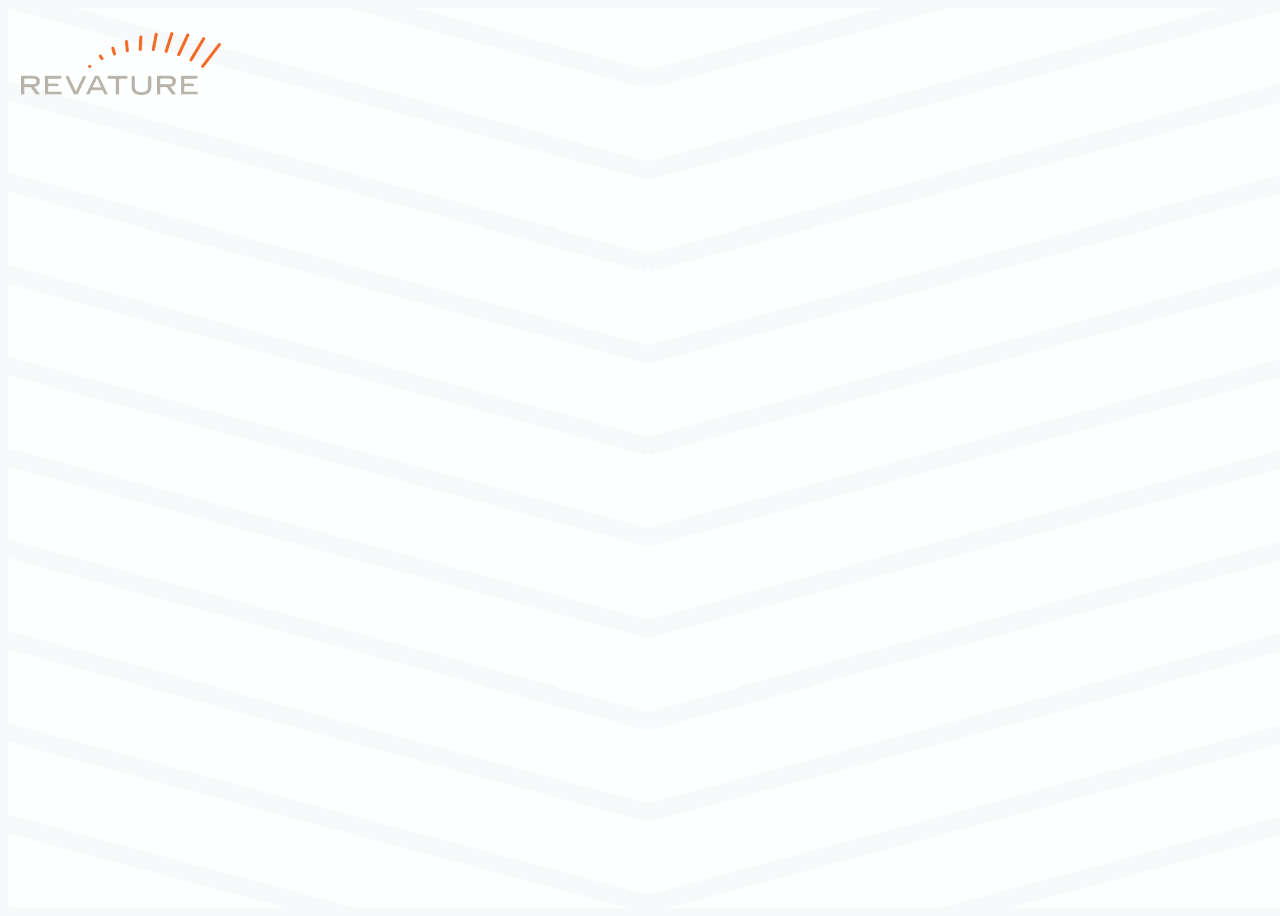
<file: src/main/resources/static/upload.html>
<!DOCTYPE html>
<html lang="en">

<head>
    <meta charset="UTF-8">
    <meta http-equiv="X-UA-Compatible" content="IE=edge">
    <meta name="viewport" content="width=device-width, initial-scale=1.0">
    <title>Revature | QC Data Upload</title>

    <!-- Bootstrap CDN -->
    <link href="https://cdn.jsdelivr.net/npm/bootstrap@5.0.0-beta1/dist/css/bootstrap.min.css" rel="stylesheet"
        integrity="sha384-giJF6kkoqNQ00vy+HMDP7azOuL0xtbfIcaT9wjKHr8RbDVddVHyTfAAsrekwKmP1" crossorigin="anonymous">

    <!-- Bootstrap JS -->
    <script src="https://cdn.jsdelivr.net/npm/bootstrap@5.0.0-beta1/dist/js/bootstrap.bundle.min.js"
        integrity="sha384-ygbV9kiqUc6oa4msXn9868pTtWMgiQaeYH7/t7LECLbyPA2x65Kgf80OJFdroafW"
        crossorigin="anonymous"></script>

    <!-- Custom Styling -->
    <link href="style.css" rel="stylesheet">

    <!-- Custom JS Script -->
    <script src="script.js"></script>

    <link rel="icon" type="image/png" href="img/revatureprofavicon.png">

</head>

<body class="body-bg" onload="checkUser()">


    <!-- Navigation -->
    <nav class="navbar navbar-expand-md navbar-dark bg-dark sticky-top py-0">
        <div class="container-fluid">
            <a class="navbar-brand" href="analysis.html"> <img src="img/rev-logo-alt.png" width="200px"></a>
            <button class="navbar-toggler" type="button" data-bs-toggle="collapse" data-bs-target="#navbarResponsive">
                <span class="navbar-toggler-icon"></span>
            </button>
            <div class="collapse navbar-collapse" id="navbarResponsive">
                <ul class="navbar-nav ms-auto">
                    <li class="nav-item ms-auto">
                        <a class="nav-link" href="survey.html" id="navbarSurvey">Survey</a>
                    </li>
                    <li class="nav-item ms-auto">
                        <a class="nav-link" href="analysis.html" id="navbarAnalysis">Analysis</a>
                    </li>
                    <li class="nav-item ms-auto">
                        <a class="nav-link active" href="upload.html" id="navbarUpload">Upload</a>
                    </li>
                    <li class="nav-item ms-auto">
                        <a class="nav-link hidden" href="admin.html" id="navbarAdmin">Admin</a>
                    </li>
                </ul>
            </div>
        </div>
    </nav>

    <!-- Upload -->

    <div class="container bubble" style="margin-top:1%; max-width: 800px;">
        <div class="d-flex justify-content-center">
            <h1>Upload CSV File</h1>
        </div>

        <div class="container">
            <br>
            <hr>
            <br>
        </div>

        <div class="d-flex justify-content-center">
            <div class="d-flex justify-content-center" style="max-width: 800px;">
                <input type="file" class="form-control" id="uploadedCSV"
                    style="border-radius:5px; border-color:#474c5583; border-style:solid;" accept=".csv">
                <button id="uploadButton" class="btn btn-custom"
                    style="height:auto; margin-left:10px; min-width:fit-content;" data-bs-toggle="modal"
                    data-bs-target="#uploadModal" onclick="submitDocument()">Upload</button>
            </div>
        </div>
        <br>
        <br>

        <p>Using the form above, you may upload QC data from the Google Forms QC Survey and add it to the database.
            Please ensure that the data is uploaded as a .CSV from Google Sheets.</p>
    </div>

    <!-- Modal -->

    <div class="modal fade" id="uploadModal" tabindex="-1" ara-labelledby="uploadModalLabel" aria-hidden="true">
        <div class="modal-dialog">
            <div class="modal-content">
                <div class="modal-header">
                    <h5 class="modal-title" id="uploadModalLabel">Upload Status</h5>
                    <button id="closeModalButton" type="button" class="btn-close" data-bs-dismiss="modal"
                        aria-label="Close"></button>
                </div>
                <div class="modal-body">
                    <p class="modal-body" id="uploadModalBody">CSV file was successfully added to the database!</p>
                </div>
                <div class="modal-footer justify-content-center">
                    <button id="refreshButton" type="button" class="btn btn-secondary"
                        onclick="window.location.reload()" aria-label="Upload Another CSV">Upload Another CSV</button>
                    <button id="analysisButton" type="button" class="btn btn-custom"
                        onclick="window.location.href='analysis.html'" style="height:auto">View QC Analytics</button>
                </div>
            </div>
        </div>
    </div>


</body>

<script>

    var lines;
    var survey;
    var questions;
    var responses;


    function submitDocument() {
        let fileInput = document.getElementById("uploadedCSV");
        let inputFiles = fileInput.files;
        let file = inputFiles[0];
        let fr = new FileReader();

        fr.onload = function (progressEvent) {
            console.log(this.result);
            lines = this.result.split('\n');
            for (var line = 0; line < lines.length; line++) {
                console.log(lines[line]);
            }
            console.log("lets start to parse it\nQuestions:");
            parseQuestions();
            console.log(questions);
            console.log("parsing responses:");
            parseResponses();
            console.log(responses);
            console.log("done\nQuestions JSON:\n");
            console.log(JSON.stringify(questions));
            console.log("Responses JSON:");
            console.log(JSON.stringify(responses));
            SendSurveyPost();
        };
        fr.readAsText(file);
    }

    function SendSurveyPost() {
        let surveyObject = {
            "version": "testVersion",
            "questions": questions
        };
        let xhttp = new XMLHttpRequest();
        xhttp.onreadystatechange = function () {
            if (this.readyState == 4 && this.status == 200) {
                survey = JSON.parse(this.responseText);
                questions = survey.questions;
                console.log("made it back from the survey/questions ajax... moving onto the responses");
                console.log(survey);
                console.log("parses responses...");
                parseResponses();
                console.log("responses parsed... now going to the ajax to send responses");
                SendResponsesPost();
            }
        }
        xhttp.open("POST", "http://ec2-54-173-212-237.compute-1.amazonaws.com:8080/AutoSurvey/surveys/csv", true);
        xhttp.setRequestHeader('Content-Type', 'application/json');
        xhttp.send(JSON.stringify(surveyObject));
    }



    function SendResponsesPost() {
        let xhttp = new XMLHttpRequest();
        xhttp.onreadystatechange = function () {
            if (this.readyState == 4 && this.status == 200) {
                console.log("got the answer back from the server")
                console.log(this.responseText);
                responses = JSON.parse(this.responseText);
                console.log(responses);
            }
        }
        xhttp.open("POST", "http://ec2-54-173-212-237.compute-1.amazonaws.com:8080/AutoSurvey/response/csv", true);
        xhttp.setRequestHeader('Content-Type', 'application/json');
        xhttp.send(JSON.stringify(responses));
    }


    function parseQuestions() {
        let questionLine = lines[0].slice(0, -1) + ','; // .slice(0,-1) gets rid of /r at the end; + ',' allows the final line to be split correctly instead of ignored
        let currentLine = questionLine.split(/(?: *?([^",]+?) *?,|" *?(.+?)" *?,|( *?),)/).slice(1).reduce((a, b) => (a.length > 0 && a[a.length - 1].length < 4) ? [...a.slice(0, a.length - 1), [...a[a.length - 1], b]] : [...a, [b]], []).map(e => e.reduce((a, b) => a !== undefined ? a : b, undefined));
        // above is a monster... visit https://stackoverflow.com/questions/57576681/how-can-i-split-by-commas-while-ignoring-any-comma-thats-inside-quotes for an explanation

        questions = [];
        for (var i = 1; i < currentLine.length; i++) { //skip index 0 because that is the timestamp
            questions.push(makeQuestion(currentLine[i]));
        }
    }


    function parseResponses() {
        responses = [];
        for (var k = 1; k < lines.length - 1; k++) {
            responses.push(parseSingleResponse(k));
        }
    }


    function parseSingleResponse(lineToParse) {
        let responseLine = lines[lineToParse].slice(0, -1) + ',';
        let parsedLineArray = responseLine.split(/(?: *?([^",]+?) *?,|" *?(.+?)" *?,|( *?),)/).slice(1).reduce((a, b) => (a.length > 0 && a[a.length - 1].length < 4) ? [...a.slice(0, a.length - 1), [...a[a.length - 1], b]] : [...a, [b]], []).map(e => e.reduce((a, b) => a !== undefined ? a : b, undefined));
        let timeStampString = parsedLineArray[0];
        let answersArray = [];
        for (var j = 1; j < parsedLineArray.length; j++) {
            answersArray.push(makeAnswer(j - 1, parsedLineArray[j])); // j - 1 because question 0 is the person's name, but we're starting from index 1 to skip the timestamp in the response
            // without - 1, you get things like "what is your name? -> email@email.com; what is your batch's location -> Week 4; etc."
        }
        let out = makeResponse(timeStampString, answersArray);
        return out;
    }



    function makeResponse(timeOfSubmission, attachedAnswers) {
        let arrayOfString = timeOfSubmission.split("/"); //3/10/2020 9:36:02     yyyy-MM-dd HH:mm:ss
        console.log(arrayOfString);    //3/3/2020 14:08:17
        if (arrayOfString[0].length < 2) {
            arrayOfString[0] = "0" + arrayOfString[0];
        }
        if (arrayOfString[1].length < 2) {
            arrayOfString[1] = "0" + arrayOfString[1];
        }
        let year = arrayOfString[2].substring(0, 4);
        let timePart = arrayOfString[2].substring(5, arrayOfString[2].length);
        console.log(timePart);
        let timePartsSplit = timePart.split(":");
        console.log(timePartsSplit);
        if (timePartsSplit[0].length == 1) {
            timePartsSplit[0] = "0" + timePartsSplit[0];
        }
        timeOfSubmission = year + "-" + arrayOfString[0] + "-" + arrayOfString[1] + " " + timePartsSplit[0] + ":" + timePartsSplit[1] + ":" + timePartsSplit[2]; // + ".000";
        console.log("the format the date is in is now: " + timeOfSubmission);
        let out = {
            "timeStampString": timeOfSubmission,                   //////////////////////////////new Date(timeOfSubmission).getTime(),  
            answers: attachedAnswers,
            "survey": survey
        };
        return out;
    }


    function setCharAt(str, index, chr) {
        if (index > str.length - 1) return str;
        return str.substring(0, index) + chr + str.substring(index + 1);
    }



    function makeAnswer(questionIndex, contentOfAnswer) {
        let out = {
            question: questions[questionIndex],
            content: contentOfAnswer
        };
        return out;
    }

    function makeQuestion(questionContent) {
        let out = { content: questionContent };
        return out;
    }
</script>

</html>
</file>
<file: src/main/resources/static/style.css>
@font-face{
    font-family: Futura-Std-Book;
    src:url("fonts/Futura-Std-Book.otf")
}

@font-face{
    font-family: Futura-Std;
    src:url("fonts/Futura-Std-Medium.otf")
}

@font-face{
    font-family: Futura-Std-Heavy;
    src:url("fonts/Futura-Std-Heavy.otf")
}

@font-face{
    font-family: Futura-Std-Bold;
    src:url("fonts/Futura-Std-Bold.otf")
}

html, body{
    width: 100%;
    background-color: #F8F9FA;
    /* background-color: #474C55; */
    font-family: Futura-Std-Book;
}

body h1{
    font-family: Futura-Std-Heavy;
}

.btn-custom{
    background-color: #F26925;
    color:white;
    height:50px;
}

.btn-custom:hover{
    background-color: #b34108;
    color: white;
}

.navbar{
    padding:.8rem;
}

.navbar img {
    padding-right:.7rem;
    padding-top:.7rem;
    padding-bottom:.7rem;
}

.navbar-nav li{
    padding-right: 20px;
}

.nav-link {
    font-size:larger;
    font-family: Futura-Std;
}

.padding {
    padding: 1rem;
}

.bubble{
    margin-top: 15px; 
    border-color:#474C55; 
    border-width:1px;
    border-style:solid; 
    border-radius:50px; 
    background-color:#e2e2e2; 
    padding:50px;
    box-shadow: 10px 10px 25px -20px black;
}

.body-bg{
    background:url('img/index-bg.png') center repeat-y;
    /* background-image:url('img/index-bg-2.png');  */
    background-size: 100% auto;
    min-height: 100vh;
}

.hidden{
    display: none !important;
}

option{
    font-family: "Futura-Std" !important;
}

input[type=radio]{
    height: 20px;
    width: 20px;
}
</file>
